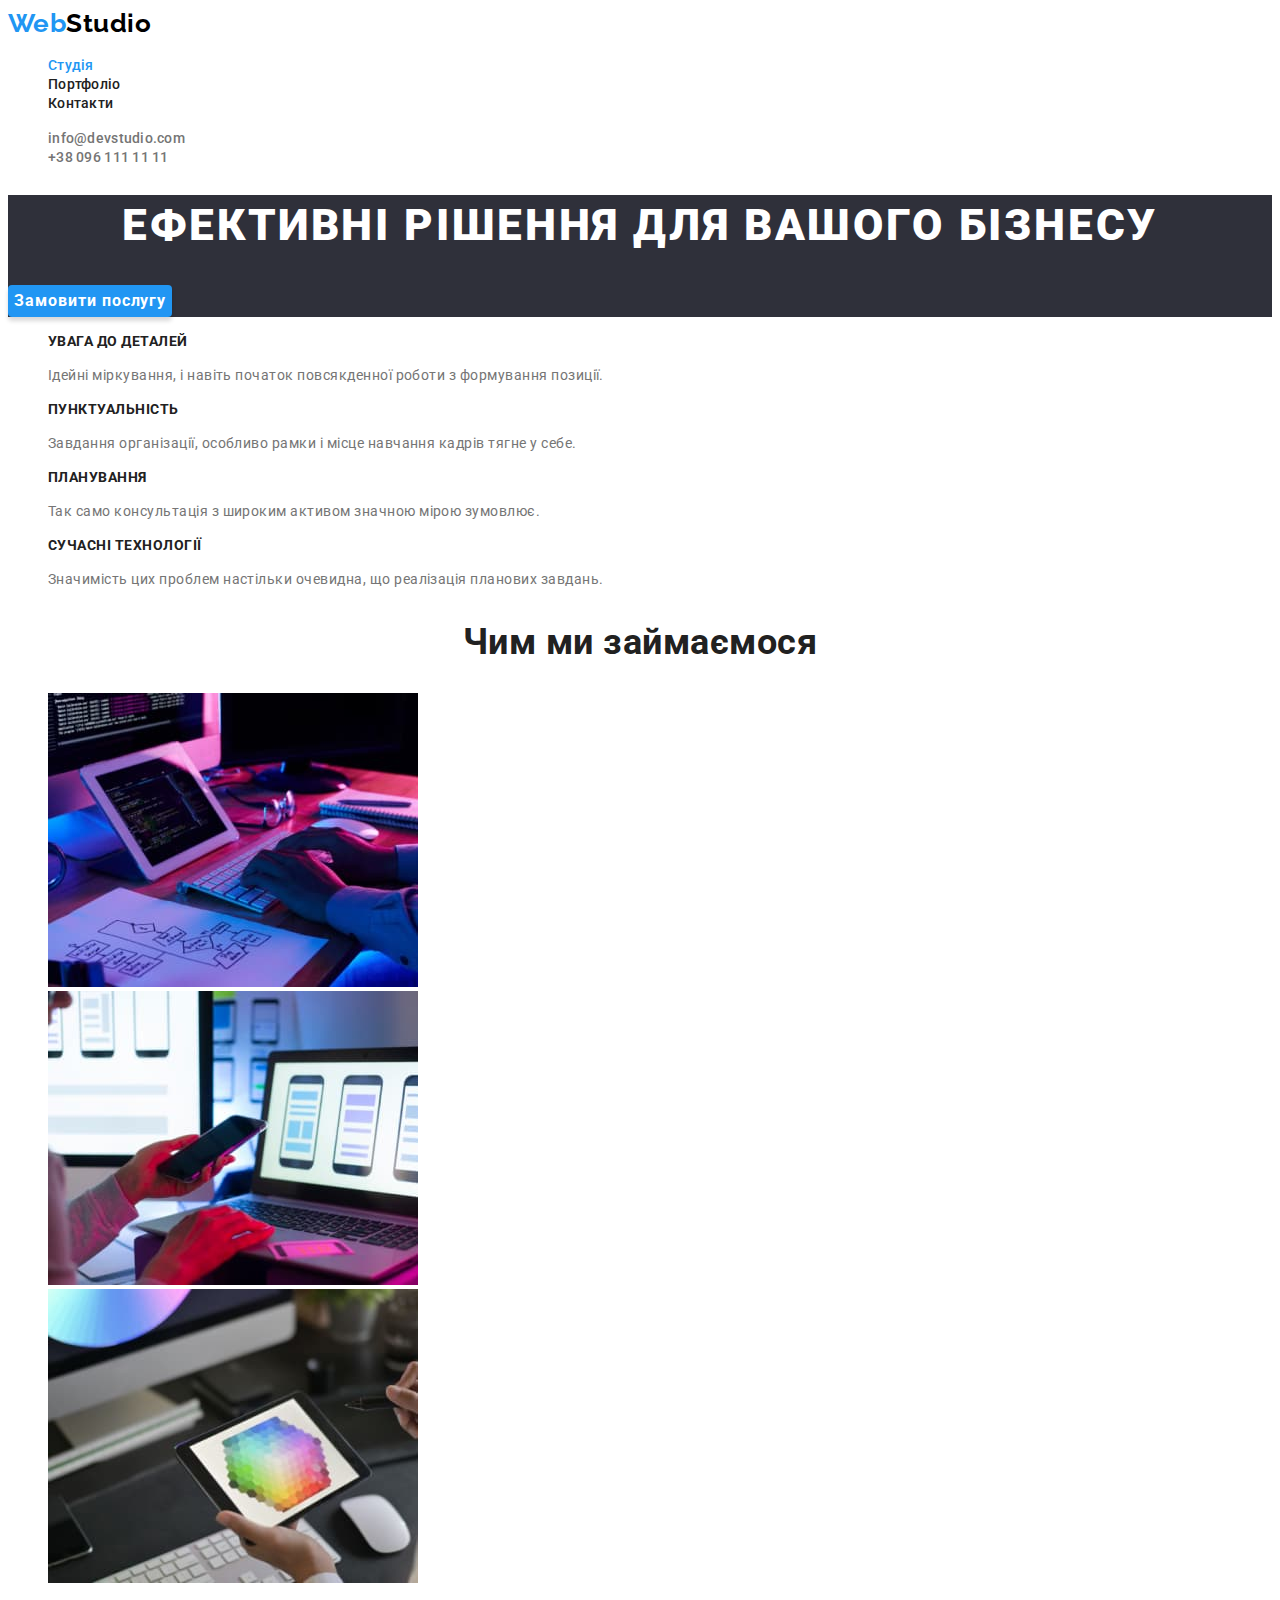
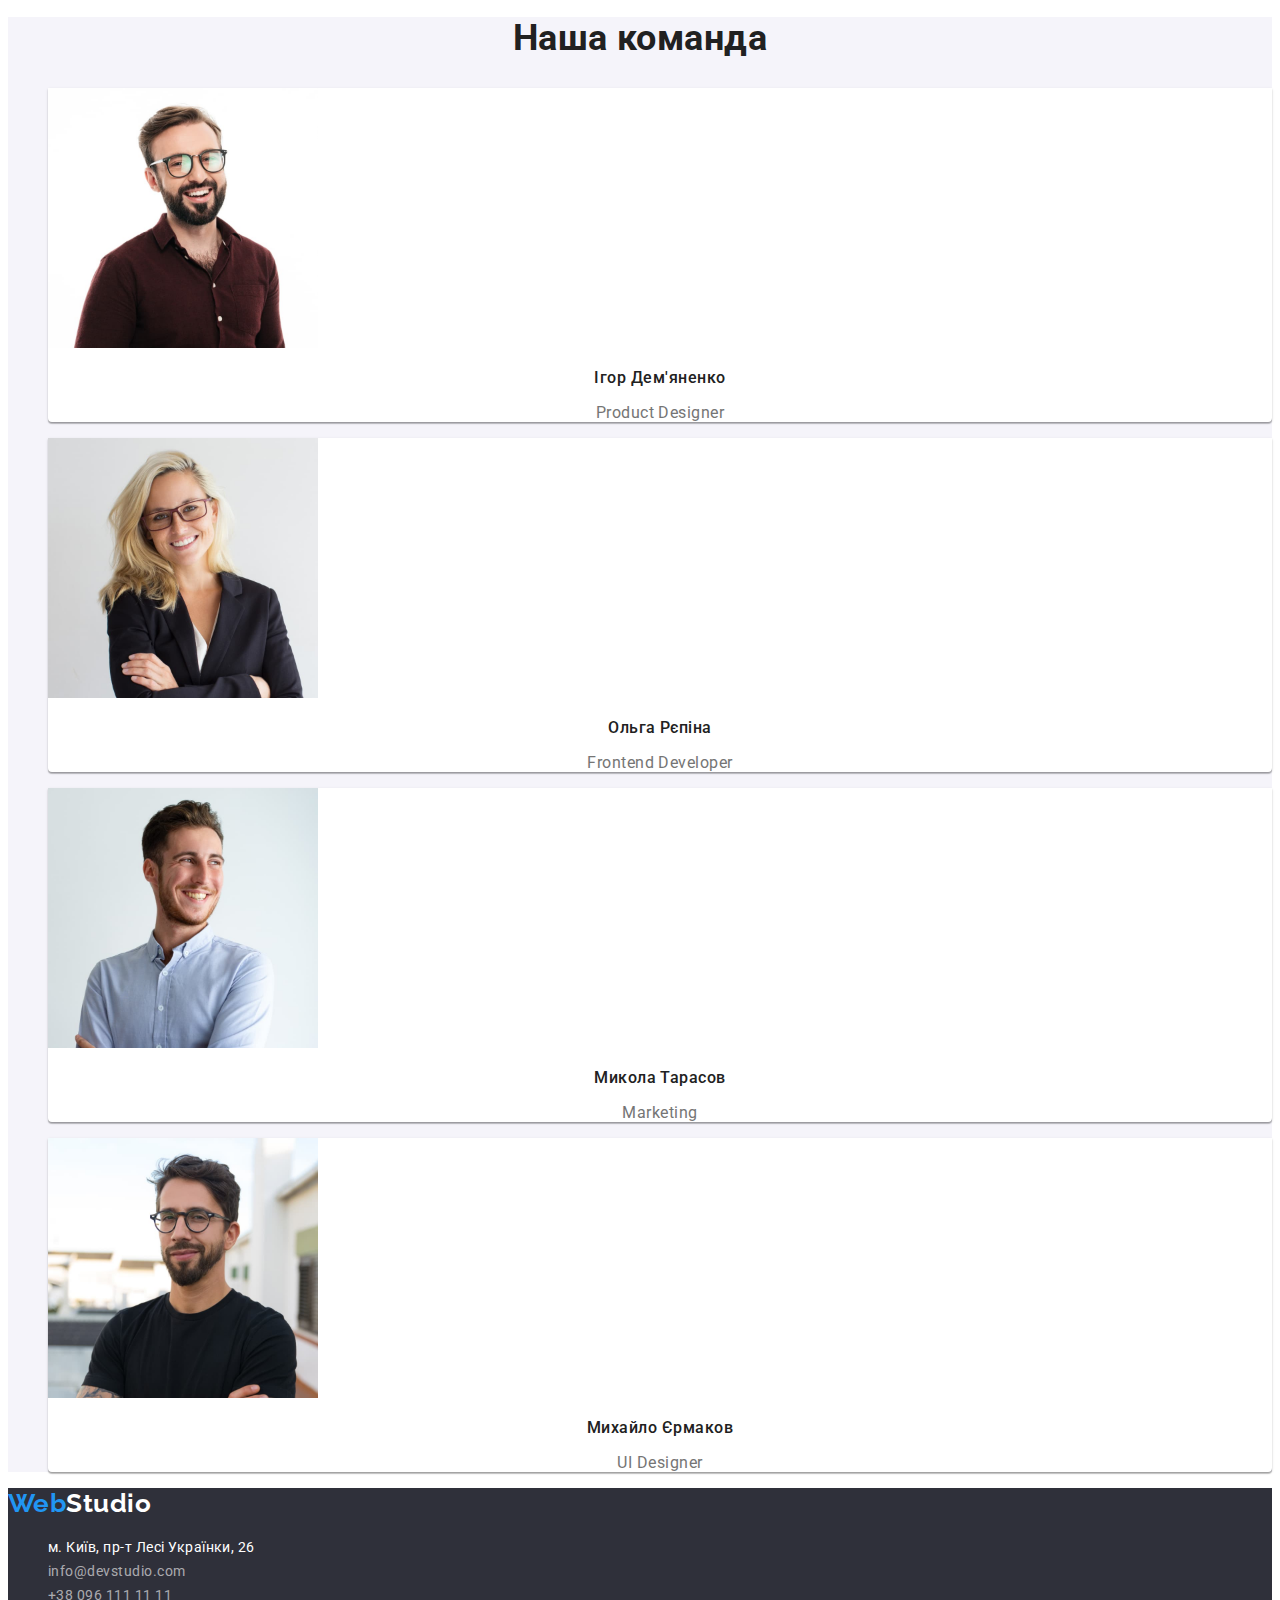
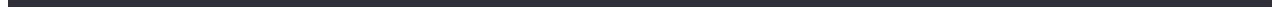
<file: index.html>
<!DOCTYPE html>
<html lang="uk">

<head>
    <meta charset="UTF-8">
    <meta http-equiv="X-UA-Compatible" content="IE=edge">
    <meta name="viewport" content="width=device-width, initial-scale=1.0">
    <title>HW-02 Ocheretniuk</title>

    <link rel="preconnect" href="https://fonts.googleapis.com">
    <link rel="preconnect" href="https://fonts.gstatic.com" crossorigin>
    <link
        href="https://fonts.googleapis.com/css2?family=Raleway:wght@700&family=Roboto:wght@400;500;700;900&display=swap"
        rel="stylesheet">

    <link rel="stylesheet" href="./css/styles.css">
</head>

<body>

    <header>
        <a href="./index.html" class="logo link"><span class="logo-web">Web</span>Studio</a>

        <nav>
            <ul class="list">
                <li>
                    <a href="./index.html" class="nav-list curent link">Студія</a>
                </li>
                <li>
                    <a href="./portfolio.html" class="nav-list link">Портфоліо</a>
                </li>
                <li>
                    <a href="./" class="nav-list link">Контакти</a>
                </li>
            </ul>
        </nav>

        <ul class="list">
            <li>
                <a href="mailto:info@devstudio.com" class="header-list-contact link">info@devstudio.com</a>
            </li>
            <li>
                <a href="tel:+380961111111" class="header-list-contact link">+38 096 111 11 11</a>
            </li>
        </ul>
    </header>

    <main>
        <!-- HERO -->
        <section class="hero">
            <h1 class="hero-title">Ефективні рішення для вашого бізнесу</h1>
            <button type="button" class="hero-btn">Замовити послугу</button>
        </section>

        <!-- Section features -->
        <section class="section">
            <h2 class="visually-hidden">Особливості</h2>
            <ul class="features list">
                <li>
                    <h3 class="features-title">Увага до деталей</h3>
                    <p class="features-text">Ідейні міркування, і навіть початок повсякденної роботи з формування
                        позиції.</p>
                </li>
                <li>
                    <h3 class="features-title">Пунктуальність</h3>
                    <p class="features-text">Завдання організації, особливо рамки і місце навчання кадрів тягне у себе.
                    </p>
                </li>
                <li>
                    <h3 class="features-title">Планування</h3>
                    <p class="features-text">Так само консультація з широким активом значною мірою зумовлює.</p>
                </li>
                <li>
                    <h3 class="features-title">Сучасні технології</h3>
                    <p class="features-text">Значимість цих проблем настільки очевидна, що реалізація планових завдань.
                    </p>
                </li>
            </ul>
        </section>

        <!-- Section projects -->
        <section>
            <h2 class="section-title">Чим ми займаємося</h2>
            <ul class="projects list">
                <li>
                    <img src="./images/box-1.jpg" alt="Робочий процес" width="370" height="294">
                </li>
                <li>
                    <img src="./images/box-2.jpg" alt="Робочий процес" width="370" height="294">
                </li>
                <li>
                    <img src="./images/box-3.jpg" alt="Робочий процес" width="370" height="294">
                </li>
            </ul>
        </section>

        <!-- Section teams -->
        <section class="section-team">
            <h2 class="section-title">Наша команда</h2>
            <ul class="teams list">
                <li class="team-card">
                    <img src="./images/worker-1.jpg" alt="Працівник 1" width="270" height="260">
                    <h3 class="team-name">Ігор Дем'яненко</h3>
                    <p lang="en" class="team-position">Product Designer</p>
                </li>
                <li class="team-card">
                    <img src="./images/worker-2.jpg" alt="Працівник 2" width="270" height="260">
                    <h3 class="team-name">Ольга Рєпіна</h3>
                    <p lang="en" class="team-position">Frontend Developer</p>
                </li>
                <li class="team-card">
                    <img src="./images/worker-3.jpg" alt="Працівник 3" width="270" height="260">
                    <h3 class="team-name">Микола Тарасов</h3>
                    <p lang="en" class="team-position">Marketing</p>
                </li>
                <li class="team-card">
                    <img src="./images/worker-4.jpg" alt="Працівник 4" width="270" height="260">
                    <h3 class="team-name">Михайло Єрмаков</h3>
                    <p lang="en" class="team-position">UI Designer</p>
                </li>
            </ul>
        </section>

    </main>

    <footer class="footer">
        <a href="./" class="logo link"><span class="logo-web">Web</span>Studio</a>

        <address>
            <ul class="list">
                <li><a href="https://goo.gl/maps/XZNEGJrdnuefopXt8" target="_blank" rel="noopener noreferrer nofollow"
                        class="address-text link">
                        м. Київ, пр-т Лесі Українки, 26</a></li>
                <li><a href="mailto:info@devstudio.com" class="link address-list">info@devstudio.com</a></li>
                <li><a href="tel:+380961111111" class="link address-list">+38 096 111 11 11</a></li>
            </ul>
        </address>
    </footer>

</body>

</html>
</file>
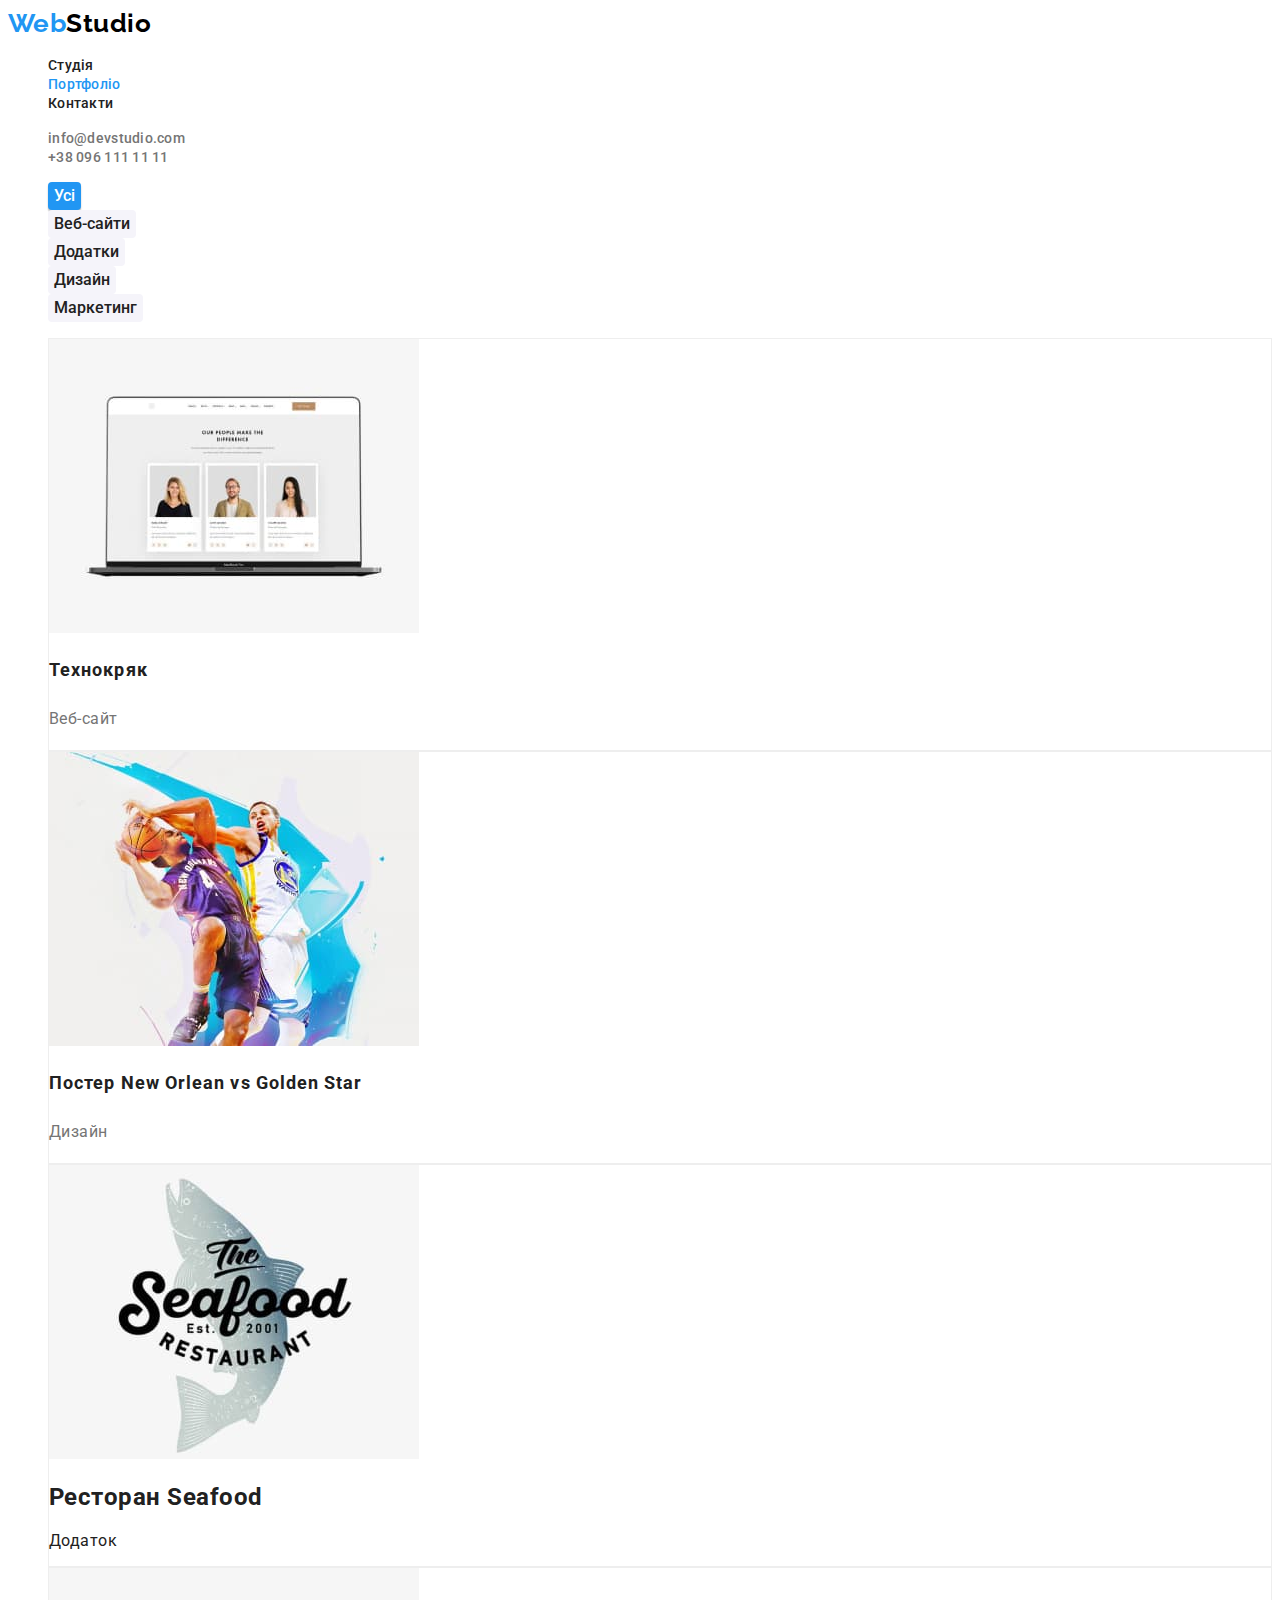
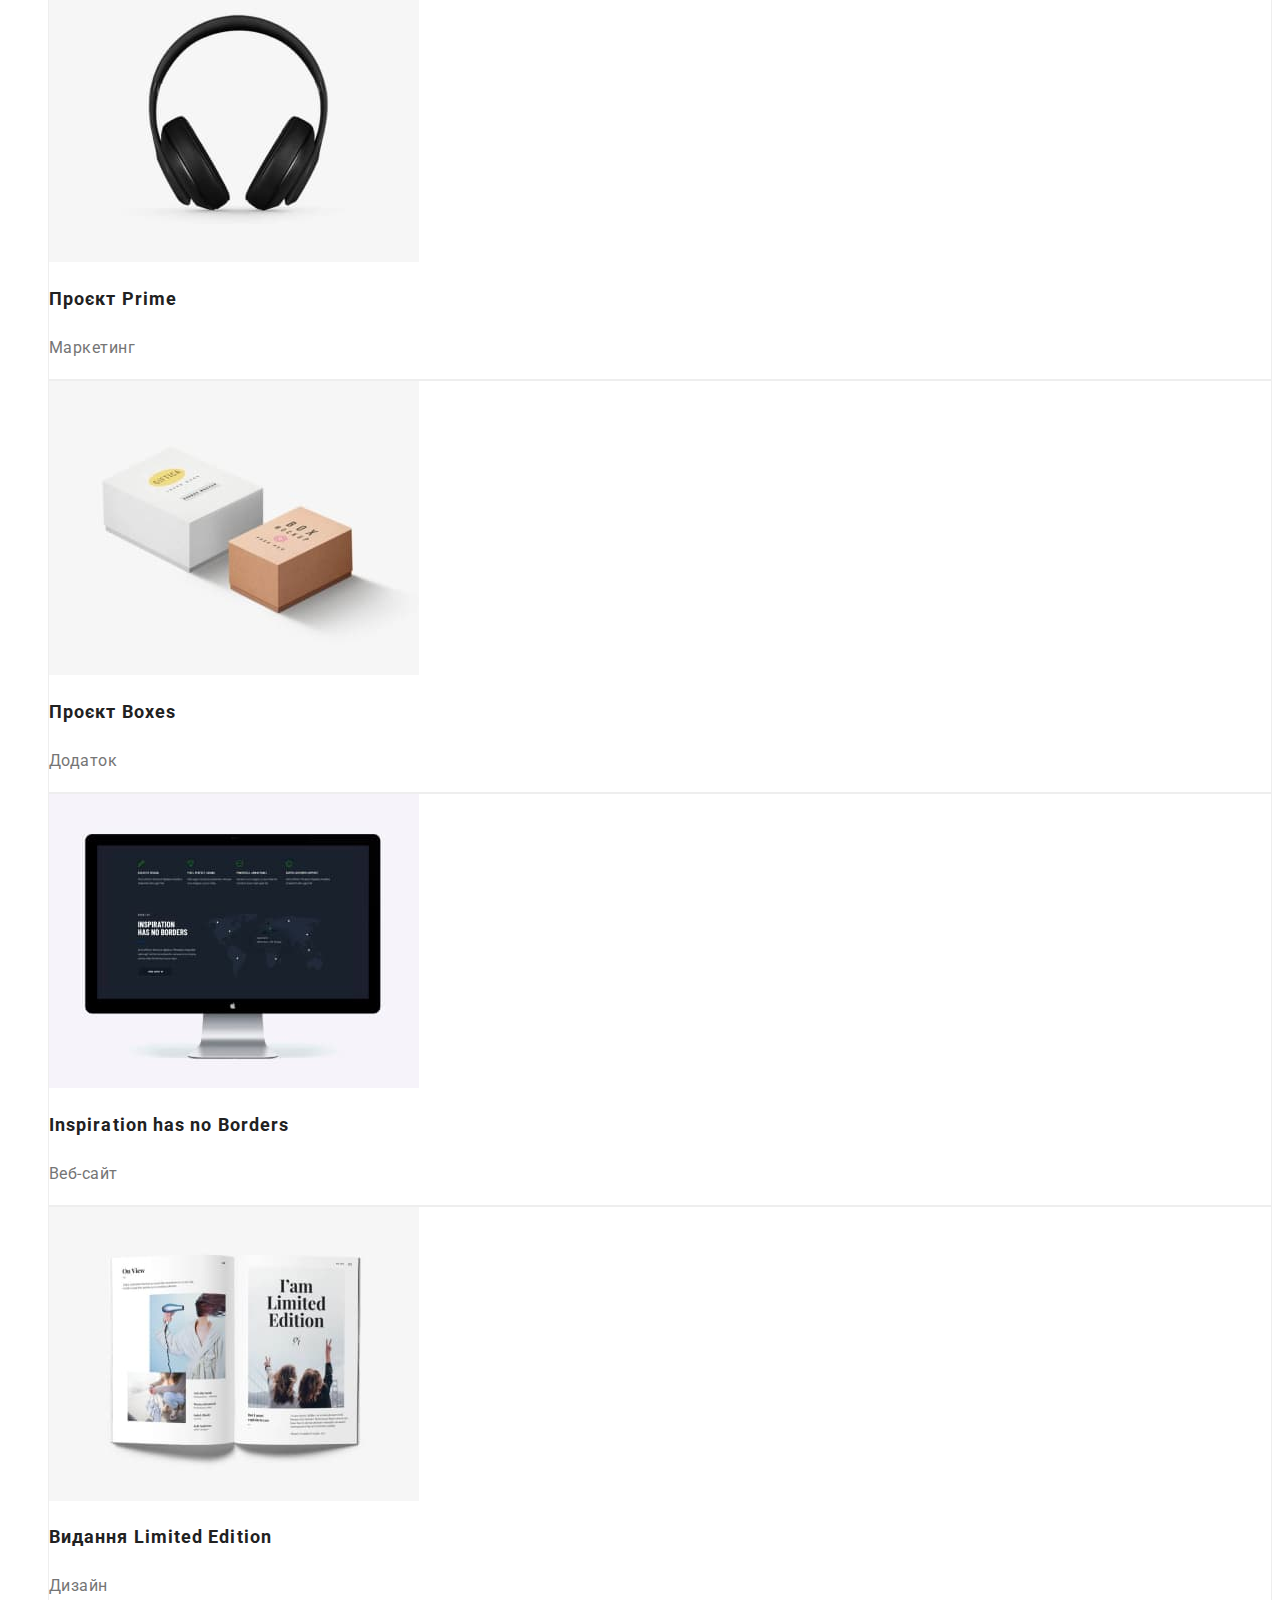
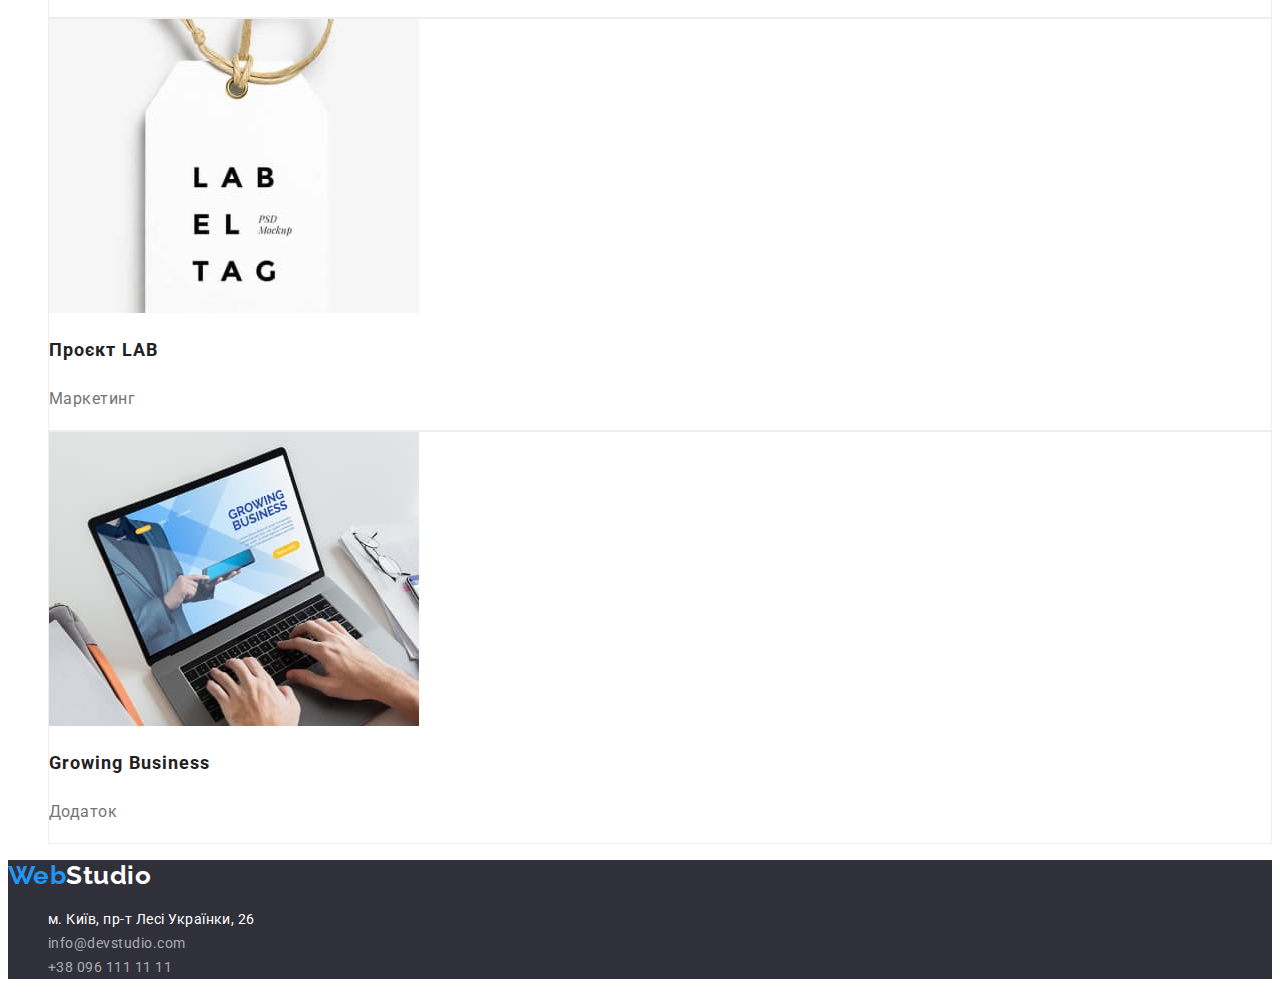
<file: portfolio.html>
<!DOCTYPE html>
<html lang="uk">

<head>
    <meta charset="UTF-8" />
    <meta http-equiv="X-UA-Compatible" content="IE=edge" />
    <meta name="viewport" content="width=device-width, initial-scale=1.0" />
    <title>Portfolio</title>

    <link rel="preconnect" href="https://fonts.googleapis.com">
    <link rel="preconnect" href="https://fonts.gstatic.com" crossorigin>
    <link
        href="https://fonts.googleapis.com/css2?family=Raleway:wght@700&family=Roboto:wght@400;500;700;900&display=swap"
        rel="stylesheet">

    <link rel="stylesheet" href="./css/styles.css">
</head>

<body>
    <header>
        <a href="./index.html" class="logo link"><span class="logo-web">Web</span>Studio</a>

        <nav>
            <ul class="list">
                <li>
                    <a href="./index.html" class="nav-list link">Студія</a>
                </li>
                <li>
                    <a href="./portfolio.html" class="nav-list curent link">Портфоліо</a>
                </li>
                <li>
                    <a href="./" class="nav-list link">Контакти</a>
                </li>
            </ul>
        </nav>

        <ul class="list">
            <li>
                <a href="mailto:info@devstudio.com" class="header-list-contact link">info@devstudio.com</a>
            </li>
            <li>
                <a href="tel:+380961111111" class="header-list-contact link">+38 096 111 11 11</a>
            </li>
        </ul>
    </header>

    <main>

        <!-- Section works -->
        <!-- filters -->
        <h1 class="visually-hidden">Портфоліо</h1>
        <section>
            <ul class="list">
                <li><button type="button" class="portfolio-btn active">Усі</button></li>
                <li><button type="button" class="portfolio-btn">Веб-сайти</button></li>
                <li><button type="button" class="portfolio-btn">Додатки</button></li>
                <li><button type="button" class="portfolio-btn">Дизайн</button></li>
                <li><button type="button" class="portfolio-btn">Маркетинг</button></li>
            </ul>

            <!-- works -->
            <ul class="list">
                <li class="work-list">
                    <img src="./images/portfolio/img-tehnocryack.jpg" alt="Ноутбук з фото людей" width="370"
                        height="294">
                    <h2 class="work-title">Технокряк</h2>
                    <p class="work-text">Веб-сайт</p>
                </li>
                <li class="work-list">
                    <img src="./images/portfolio/img-poster-no-gs.jpg" alt="Баскетболісти з м'ячем" width="370"
                        height="294">
                    <h2 class="work-title">Постер New Orlean vs Golden Star</h2>
                    <p class="work-text">Дизайн</p>
                </li>
                <li class="work-list">
                    <img src="./images/portfolio/img-restoran-seafood.jpg" alt="Риба" width="370" height="294">
                    <h2>Ресторан Seafood</h2>
                    <p>Додаток</p>
                </li>
                <li class="work-list">
                    <img src="./images/portfolio/img-project-prime.jpg" alt="Чорні навушники" width="370" height="294">
                    <h2 class="work-title">Проєкт Prime</h2>
                    <p class="work-text">Маркетинг</p>
                </li>
                <li class="work-list">
                    <img src="./images/portfolio/img-project-boxes.jpg" alt="Дві паперові коробки" width="370"
                        height="294">
                    <h2 class="work-title">Проєкт Boxes</h2>
                    <p class="work-text">Додаток</p>
                </li>
                <li class="work-list">
                    <img src="./images/portfolio/img-inspiration-has-no-borders.jpg" alt="Монітор з картою світу"
                        width="370" height="294">
                    <h2 class="work-title">Inspiration has no Borders</h2>
                    <p class="work-text">Веб-сайт</p>
                </li>
                <li class="work-list">
                    <img src="./images/portfolio/img-magazine-limited-edition.jpg" alt="Розгорнута книжка" width="370"
                        height="294">
                    <h2 class="work-title">Видання Limited Edition</h2>
                    <p class="work-text">Дизайн</p>
                </li>
                <li class="work-list">
                    <img src="./images/portfolio/img-project-lab.jpg" alt="Бирка на мотузочку" width="370" height="294">
                    <h2 class="work-title">Проєкт LAB</h2>
                    <p class="work-text">Маркетинг</p>
                </li>
                <li class="work-list">
                    <img src="./images/portfolio/img-growing-business.jpg" alt="Ноутбук з сторінкою сайту" width="370"
                        height="294">
                    <h2 class="work-title">Growing Business</h2>
                    <p class="work-text">Додаток</p>
                </li>
            </ul>
        </section>
    </main>

    <footer class="footer">
        <a href="./" class="logo link"><span class="logo-web">Web</span>Studio</a>

        <address>
            <ul class="list">
                <li><a href="https://goo.gl/maps/XZNEGJrdnuefopXt8" target="_blank" rel="noopener noreferrer nofollow"
                        class="address-text link">
                        м. Київ, пр-т Лесі Українки, 26</a></li>
                <li><a href="mailto:info@devstudio.com" class="link address-list">info@devstudio.com</a></li>
                <li><a href="tel:+380961111111" class="link address-list">+38 096 111 11 11</a></li>
            </ul>
        </address>
    </footer>
</body>

</html>
</file>
<file: css/styles.css>
/* основний колір тексту #212121 */
/* колір тексту параграфів #757575 */
/* колір наведення-акценту #2196F3 */
/* білий #FFFFFF */

:root {
	--primary-text-color: #212121;
	--second-text-color: #757575;
	--accent-color: #2196f3;
	--primary-white-color: #ffffff;
	--hero-footer-bcg: #2f303a;
	--logo-primary-color: #000000;
	--section-team-bcg: #f5f4fa;
	--address-list-color: rgba(255, 255, 255, 0.6);
	--portfolio-container: #eeeeee;
}

body {
	background-color: var(--primary-white-color);
	font-family: "Roboto", Verdana, sans-serif;
	color: var(--primary-text-color);
	letter-spacing: 0.03em;
}

/* прибираємо підкреслення посилання */
.link {
	text-decoration: none;
}

/* прибираємо маркери списку */
.list {
	list-style: none;
}

.visually-hidden {
	position: absolute;
	white-space: nowrap;
	width: 1px;
	height: 1px;
	overflow: hidden;
	border: 0;
	padding: 0;
	clip: rect(0 0 0 0);
	clip-path: inset(50%);
	margin: -1px;
}
/* -----------------HEADER----------------- */

.logo {
	font-family: "Raleway", Verdana, sans-serif;
	font-style: normal;
	font-weight: 700;
	font-size: 26px;
	line-height: calc(31 / 26);
	color: var(--logo-primary-color);
}

.logo-web {
	color: var(--accent-color);
}

.nav-list {
	font-weight: 500;
	font-size: 14px;
	line-height: calc(16 / 14);
	letter-spacing: 0.02em;
	color: var(--primary-text-color);
}

.nav-list.curent {
	color: var(--accent-color);
}

.nav-list:hover,
.nav-list:focus {
	color: var(--accent-color);
}

.header-list-contact {
	font-weight: 500;
	font-size: 14px;
	line-height: calc(16 / 14);
	letter-spacing: 0.02em;
	color: var(--second-text-color);
}
.header-list-contact:hover,
.header-list-contact:focus {
	color: var(--accent-color);
}

/* -----------------HEADER----------------- */
/* -----------------HERO----------------- */

.hero {
	background: var(--hero-footer-bcg);
}

.hero-title {
	font-weight: 900;
	font-size: 44px;
	line-height: calc(60 / 44);
	letter-spacing: 0.06em;
	text-align: center;
	text-transform: uppercase;
	color: var(--primary-white-color);
}

.hero-btn {
	font-family: inherit;
	font-weight: 700;
	font-size: 16px;
	line-height: calc(30 / 16);
	letter-spacing: 0.06em;
	cursor: pointer;
	color: var(--primary-white-color);
	background: var(--accent-color);
	box-shadow: 0px 4px 4px rgba(0, 0, 0, 0.15);
	border: none;
	border-radius: 4px;
}

/* -----------------HEADER----------------- */
/* -----------------Section features----------------- */

.features-title {
	font-weight: 700;
	font-size: 14px;
	line-height: calc(16 / 14);
	text-transform: uppercase;
}

.features-text {
	font-weight: 400;
	font-size: 14px;
	line-height: calc(24 / 14);
	color: var(--second-text-color);
}

/* -----------------Section features----------------- */
/* -----------------Section projects, teams----------------- */

.section-title {
	font-weight: 700;
	font-size: 36px;
	line-height: calc(42 / 36);
	text-align: center;
}

.team-card {
	background: var(--primary-white-color);
	box-shadow: 0px 1px 3px rgba(0, 0, 0, 0.12), 0px 1px 1px rgba(0, 0, 0, 0.14), 0px 2px 1px rgba(0, 0, 0, 0.2);
	border-radius: 0px 0px 4px 4px;
}

.team-name {
	font-weight: 500;
	font-size: 16px;
	line-height: calc(19 / 16);
	text-align: center;
}

.team-position {
	font-size: 16px;
	line-height: calc(19 / 16);
	text-align: center;
	color: var(--second-text-color);
}

.section-team {
	background: var(--section-team-bcg);
}

/* -----------------Section projects, teams----------------- */
/* -----------------Section footer----------------- */

.footer {
	background: var(--hero-footer-bcg);
}

.footer .logo {
	color: var(--primary-white-color);
}

.address-text {
	font-family: inherit;
	font-size: 14px;
	line-height: calc(24 / 14);
	font-style: normal;
	color: var(--primary-white-color);
}

.address-text:hover,
.address-text:focus {
	color: var(--accent-color);
}

.address-list {
	font-family: inherit;
	font-size: 14px;
	line-height: calc(24 / 14);
	font-style: normal;
	color: var(--address-list-color);
}

.address-list:hover,
.address-list:focus {
	color: var(--accent-color);
}
/* -----------------Section footer----------------- */

/* -----------------Portfolio page----------------- */

.portfolio-btn {
	font-family: inherit;
	font-weight: 500;
	font-size: 16px;
	line-height: calc(26 / 16);
	text-align: center;
	color: var(--primary-text-color);
	background: var(--section-team-bcg);
	border-radius: 4px;
	border: none;
	cursor: pointer;
	text-align: center;
}

.portfolio-btn.active {
	color: var(--primary-white-color);
	background: var(--accent-color);
	box-shadow: 0px 3px 1px rgba(0, 0, 0, 0.1), 0px 1px 2px rgba(0, 0, 0, 0.08), 0px 2px 2px rgba(0, 0, 0, 0.12);
}

.portfolio-btn:hover,
.portfolio-btn:focus {
	background: var(--accent-color);
}

.work-list {
	background: var(--primary-white-color);
	border: 1px solid var(--portfolio-container);
}

.work-title {
	font-weight: 700;
	font-size: 18px;
	line-height: calc(36 / 18);
	letter-spacing: 0.06em;
}

.work-text {
	font-size: 16px;
	line-height: calc(30 / 16);
	color: var(--second-text-color);
}
</file>
